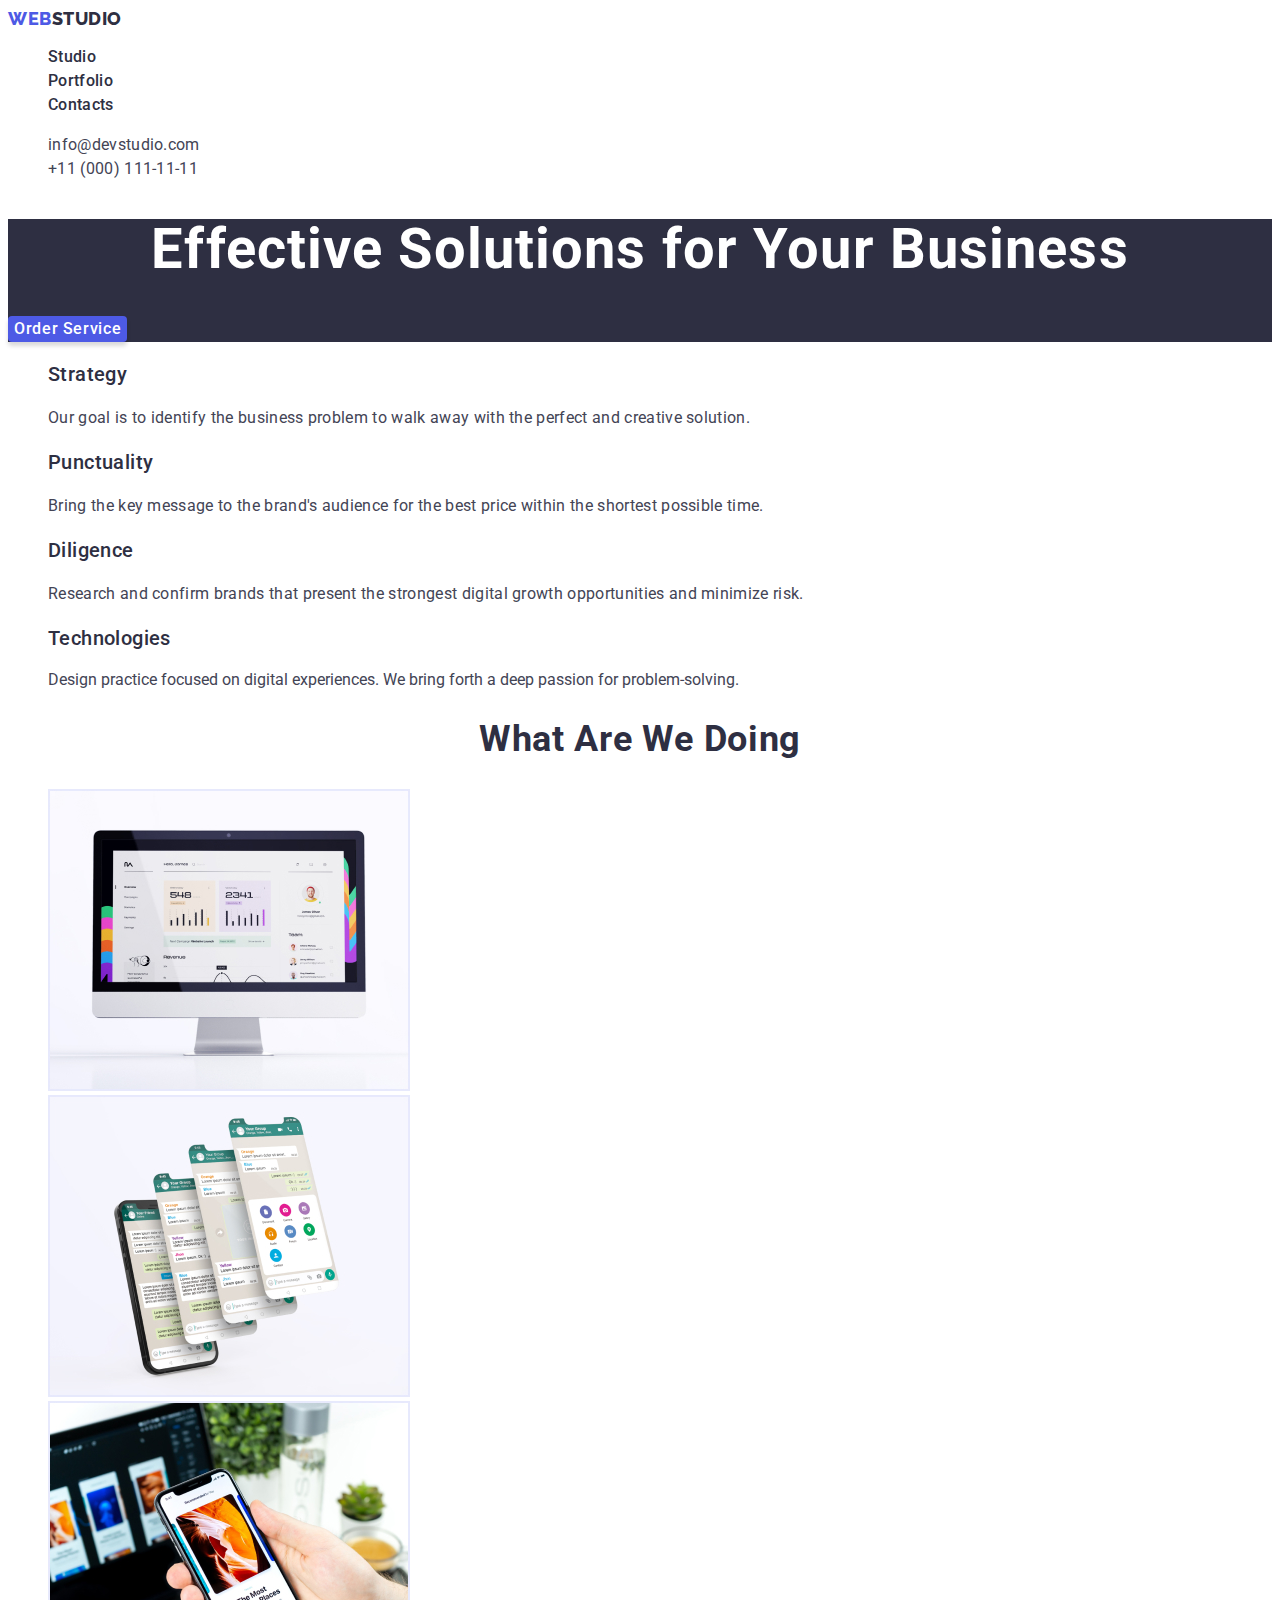
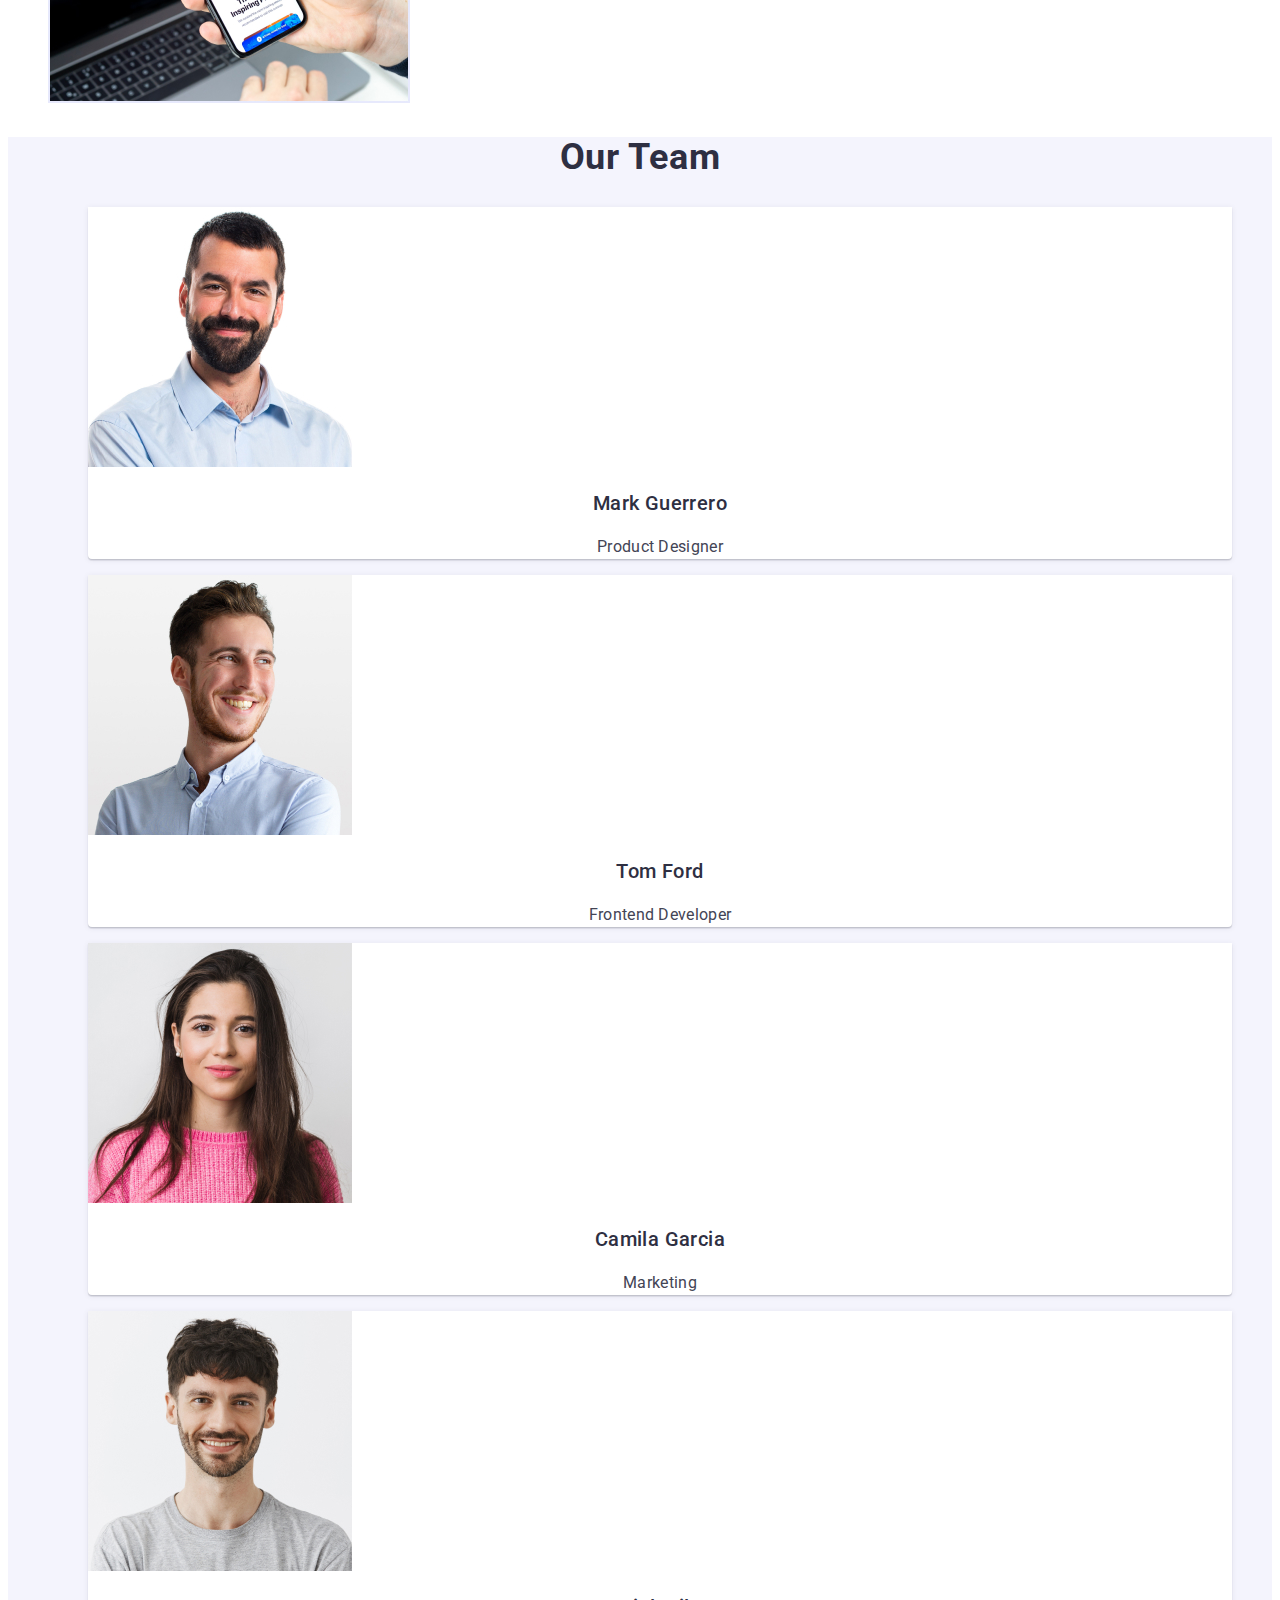
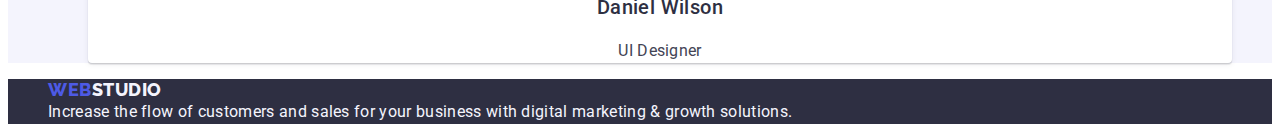
<file: index.html>
<!DOCTYPE html>
<html lang="en">
  <head>
    <meta charset="UTF-8" />
    <meta name="viewport" content="width=device-width, initial-scale=1.0" />

    <title>Web Studio</title>

    <link rel="stylesheet" href="./css/styles.css" />

    <link rel="preconnect" href="https://fonts.googleapis.com" />
    <link rel="preconnect" href="https://fonts.gstatic.com" crossorigin />
    <link
      href="https://fonts.googleapis.com/css2?family=Raleway:ital,wght@0,800;1,800&family=Roboto:ital,wght@0,400;0,500;0,700;0,900;1,700;1,900&display=swap"
      rel="stylesheet"
    />
  </head>
  <body>
    <header class="header-container">
      <nav>
        <div>
          <a href="#" class="header-logo"
            ><span class="header-logo-highlighted">Web</span>Studio</a
          >
        </div>
        <menu class="menu-list">
          <li><a class="menu-item" href="index.html">Studio</a></li>
          <li><a class="menu-item" href="portfolio.html">Portfolio</a></li>
          <li><a class="menu-item" href="#">Contacts</a></li>
        </menu>
      </nav>
      <ul class="contact-list">
        <li>
          <a class="contact-item" href="mailto:info@devstudio.com">info@devstudio.com</a>
        </li>
        <li>
          <a class="contact-item" href="tel:+111111111">+11 (000) 111-11-11</a>
        </li>
      </ul>
    </header>

    <main class="main-container">
      <section class="hero-container">
        <h1 class="hero-title">Effective Solutions for Your Business</h1>
        <button class="hero-button" type="button">Order Service</button>
      </section>

      <section class="company-values-container">
        <ul class="company-values-list">
          <li>
            <div>
              <h3 class="company-values-label">Strategy</h3>
              <p class="company-values-description">
                Our goal is to identify the business problem to walk away with the perfect
                and creative solution.
              </p>
            </div>
          </li>
          <li>
            <div>
              <h3 class="company-values-label">Punctuality</h3>
              <p class="company-values-description">
                Bring the key message to the brand's audience for the best price within
                the shortest possible time.
              </p>
            </div>
          </li>
          <li>
            <div>
              <h3 class="company-values-label">Diligence</h3>
              <p class="company-values-description">
                Research and confirm brands that present the strongest digital growth
                opportunities and minimize risk.
              </p>
            </div>
          </li>
          <li>
            <div>
              <h3 class="company-values-label">Technologies</h3>
              <p></p>
              <p class="">
                Design practice focused on digital experiences. We bring forth a deep
                passion for problem-solving.
              </p>
            </div>
          </li>
        </ul>
      </section>

      <section class="our-work-container">
        <h2 class="our-work-title">What are we doing</h2>
        <ul class="our-work-list">
          <li>
            <img
              class="our-work-image"
              src="./images/stock1.jpg"
              alt="image of monitor with some data analytics"
              width="360"
              height="300"
            />
          </li>
          <li>
            <img
              class="our-work-image"
              src="./images/stock2.jpg"
              alt="image of a mobile app design"
              width="360"
              height="300"
            />
          </li>
          <li>
            <img
              class="our-work-image"
              src="./images/stock3.jpg"
              alt="someone holding a phone with an app open"
              width="360"
              height="300"
            />
          </li>
        </ul>
      </section>

      <section class="our-team-container">
        <h2 class="our-team-title">Our Team</h2>
        <div>
          <ul class="our-team-list">
            <li class="our-team-item">
              <figure class="our-team-card">
                <img
                  src="./images/product-designer.jpg"
                  alt="Image of Mark
                Guerrero"
                  width="264"
                  height="260"
                />
                <h3 class="our-team-label">Mark Guerrero</h3>
                <figcaption class="our-team-description">Product Designer</figcaption>
              </figure>
            </li>
            <li>
              <figure class="our-team-card">
                <img
                  src="./images/frontend-developer.jpg"
                  alt="Image of Tom Ford"
                  width="264"
                  height="260"
                />
                <h3 class="our-team-label">Tom Ford</h3>
                <figcaption class="our-team-description">Frontend Developer</figcaption>
              </figure>
            </li>
            <li>
              <figure class="our-team-card">
                <img
                  src="./images/marketing.jpg"
                  alt="Image of Camila Garcia"
                  width="264"
                  height="260"
                />
                <h3 class="our-team-label">Camila Garcia</h3>
                <figcaption class="our-team-description">Marketing</figcaption>
              </figure>
            </li>
            <li>
              <figure class="our-team-card">
                <img
                  src="./images/ui-designer.jpg"
                  alt="Daniel Wilson"
                  width="264"
                  height="260"
                />
                <h3 class="our-team-label">Daniel Wilson</h3>
                <figcaption class="our-team-description">UI Designer</figcaption>
              </figure>
            </li>
          </ul>
        </div>
      </section>
    </main>

    <footer class="footer-container">
      <ul class="footer-list">
        <li>
          <a class="footer-logo" href="#"
            ><span class="footer-logo-highlighted">Web</span>Studio</a
          >
        </li>
        <li>
          <span class="footer-text">
            Increase the flow of customers and sales for your business with digital
            marketing & growth solutions.
          </span>
        </li>
      </ul>
    </footer>
  </body>
</html>
</file>
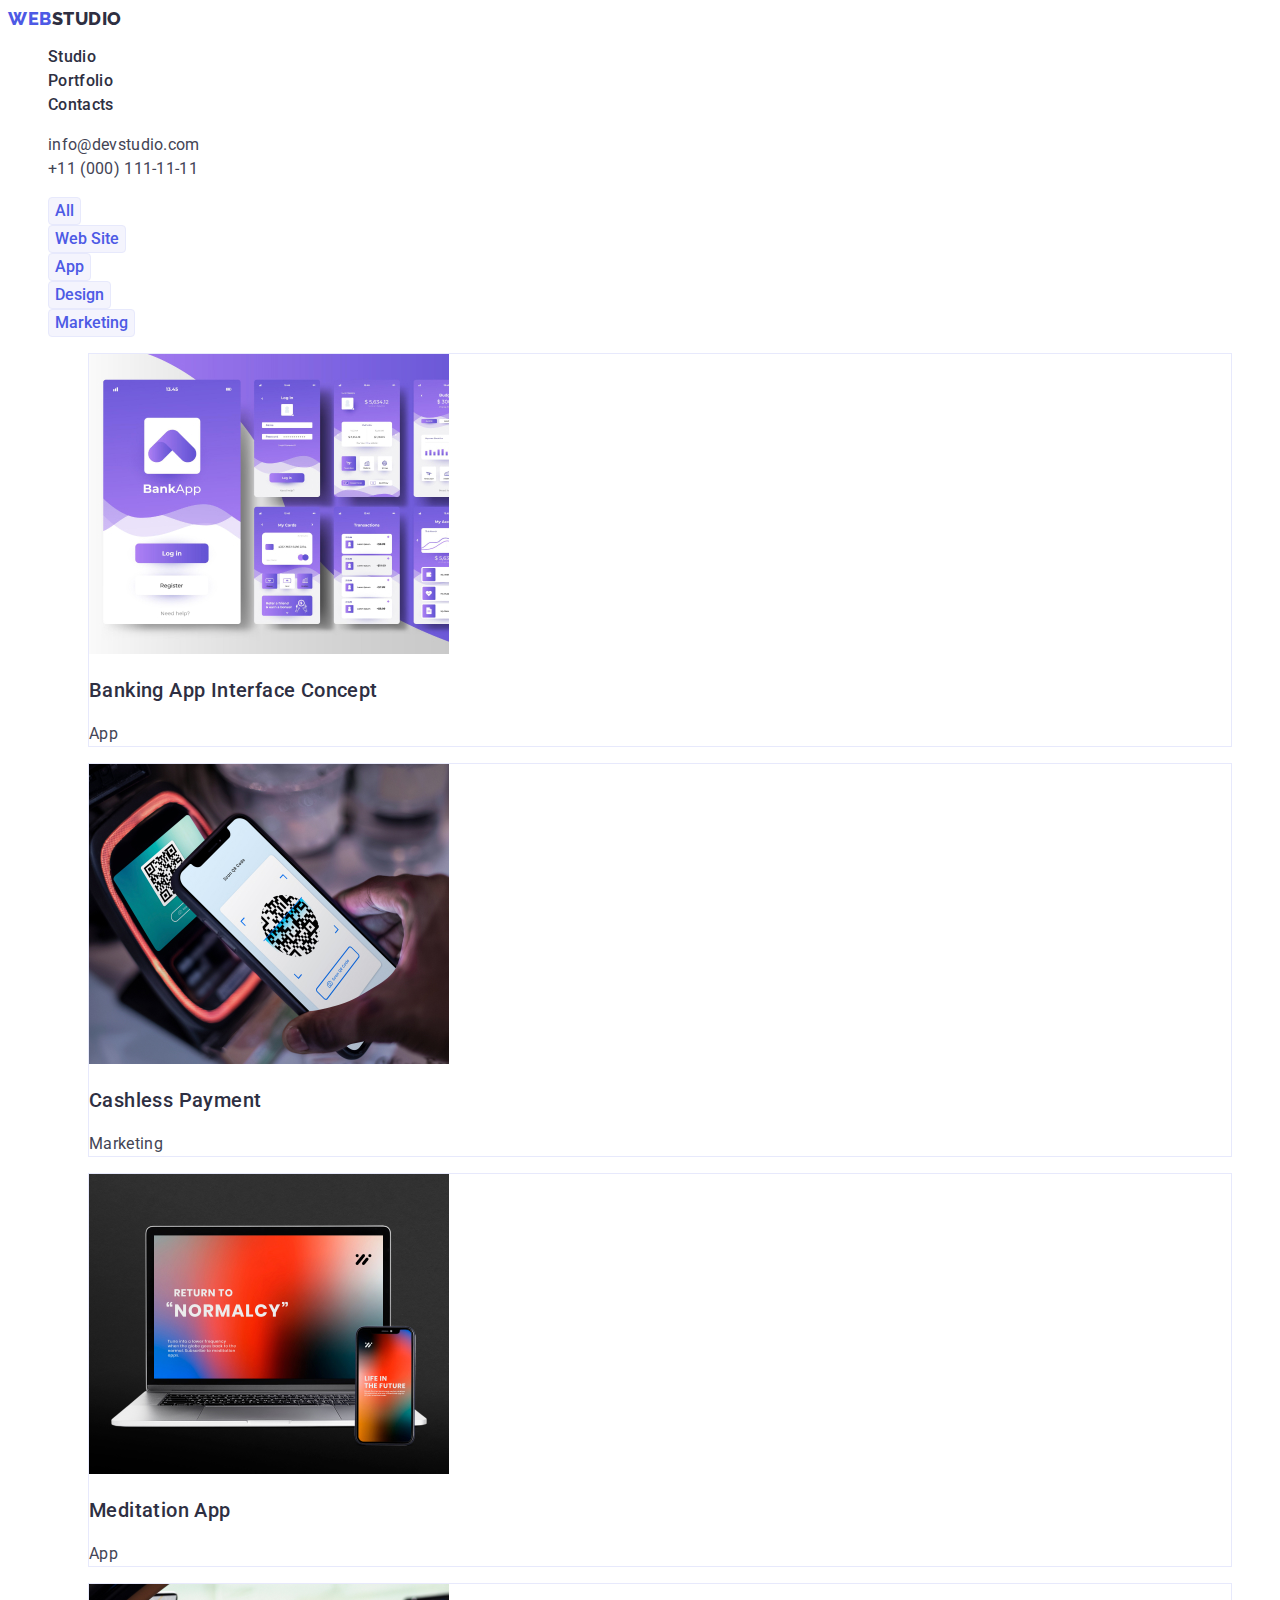
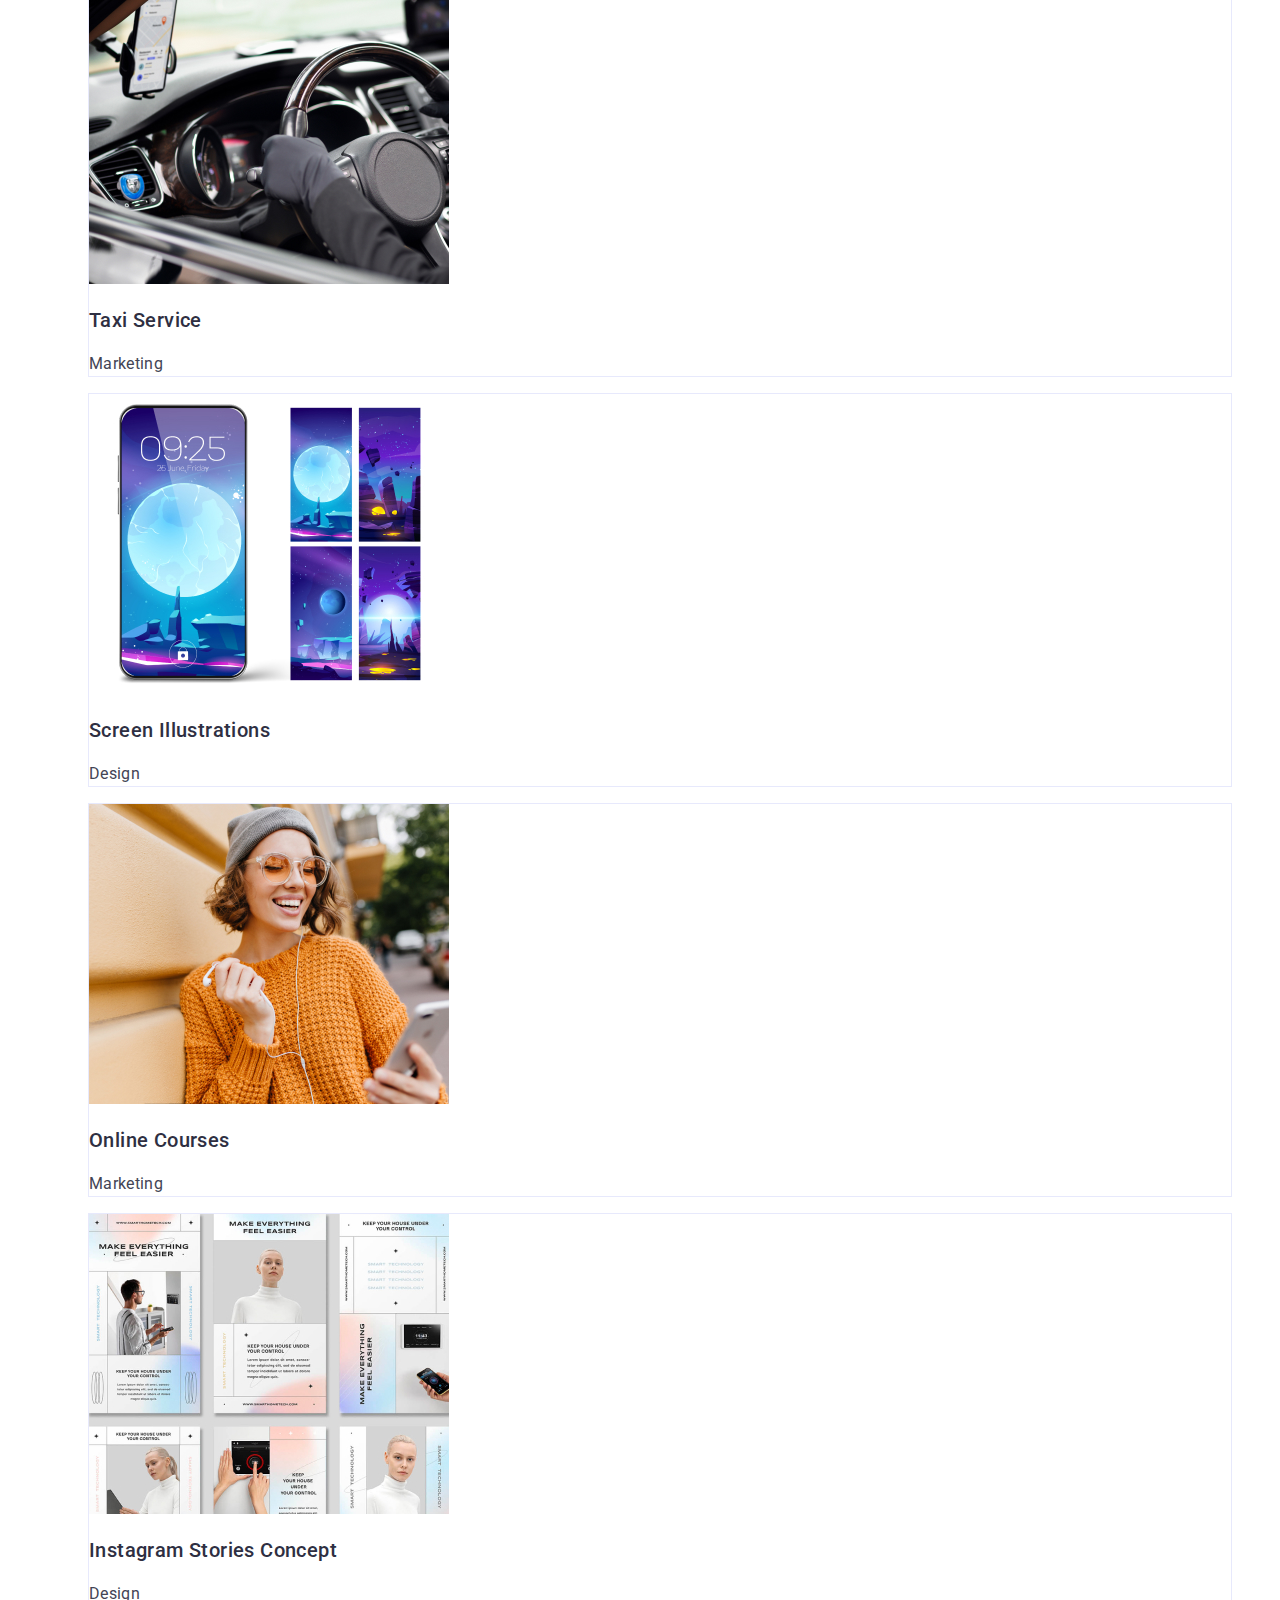
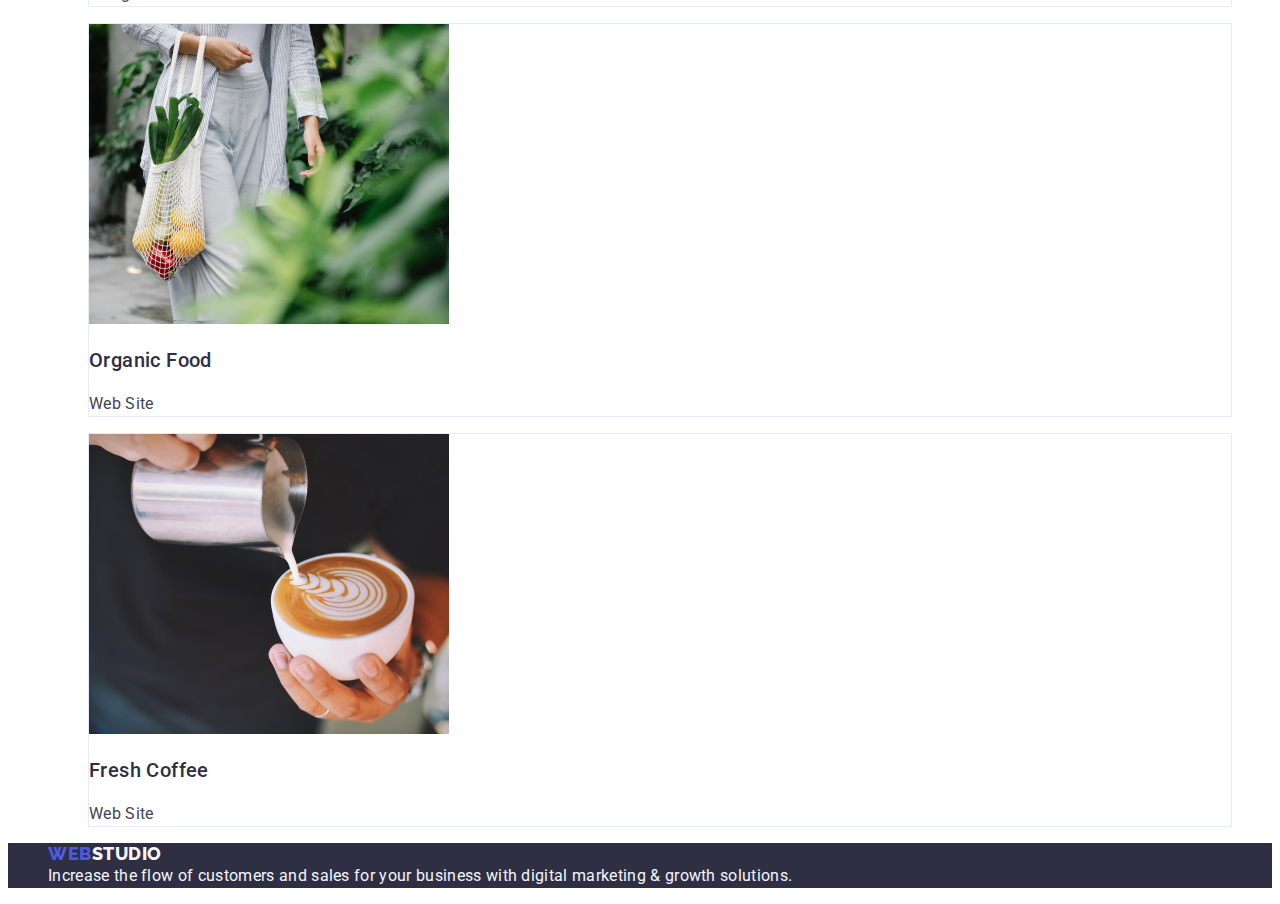
<file: portfolio.html>
<!DOCTYPE html>
<html lang="en">
  <head>
    <meta charset="UTF-8" />
    <meta name="viewport" content="width=device-width, initial-scale=1.0" />

    <title>Web Studio</title>

    <link rel="stylesheet" href="./css/styles.css" />

    <link rel="preconnect" href="https://fonts.googleapis.com" />
    <link rel="preconnect" href="https://fonts.gstatic.com" crossorigin />
    <link
      href="https://fonts.googleapis.com/css2?family=Raleway:ital,wght@0,800;1,800&family=Roboto:ital,wght@0,400;0,500;0,700;0,900;1,700;1,900&display=swap"
      rel="stylesheet"
    />
  </head>
  <body>
    <header class="header-container">
      <nav>
        <div>
          <a href="#" class="header-logo"
            ><span class="header-logo-highlighted">Web</span>Studio</a
          >
        </div>
        <menu class="menu-list">
          <li><a class="menu-item" href="index.html">Studio</a></li>
          <li><a class="menu-item" href="#">Portfolio</a></li>
          <li><a class="menu-item" href="#">Contacts</a></li>
        </menu>
      </nav>
      <ul class="contact-list">
        <li>
          <a class="contact-item" href="mailto:info@devstudio.com">info@devstudio.com</a>
        </li>
        <li>
          <a class="contact-item" href="tel:+111111111">+11 (000) 111-11-11</a>
        </li>
      </ul>
    </header>

    <main>
      <section class="filter-section">
        <ul class="filter-list">
          <li><button class="filter-item" type="button">All</button></li>
          <li><button class="filter-item" type="button">Web Site</button></li>
          <li><button class="filter-item" type="button">App</button></li>
          <li><button class="filter-item" type="button">Design</button></li>
          <li><button class="filter-item" type="button">Marketing</button></li>
        </ul>

        <section class="gallery-section">
          <ul class="gallery-image-list">
            <li>
              <figure class="gallery-image-card">
                <img
                  src="./images/banking-app.jpg"
                  alt="Image of Banking App Interface Concept"
                  width="360"
                  height="300"
                />
                <h3 class="gallery-image-label">Banking App Interface Concept</h3>
                <figcaption class="gallery-image-description">App</figcaption>
              </figure>
            </li>
            <li>
              <figure class="gallery-image-card">
                <img
                  src="./images/cashless-payment.jpg"
                  alt="Image of cashless payment app"
                  width="360"
                  height="300"
                />
                <h3 class="gallery-image-label">Cashless Payment</h3>
                <figcaption class="gallery-image-description">Marketing</figcaption>
              </figure>
            </li>
            <li>
              <figure class="gallery-image-card">
                <img
                  src="./images/meditation-app.jpg"
                  alt="Image of meditation app"
                  width="360"
                  height="300"
                />
                <h3 class="gallery-image-label">Meditation App</h3>
                <figcaption class="gallery-image-description">App</figcaption>
              </figure>
            </li>
            <li>
              <figure class="gallery-image-card">
                <img
                  src="./images/taxi-service.jpg"
                  alt="Image of taxi service"
                  width="360"
                  height="300"
                />
                <h3 class="gallery-image-label">Taxi Service</h3>
                <figcaption class="gallery-image-description">Marketing</figcaption>
              </figure>
            </li>
            <li>
              <figure class="gallery-image-card">
                <img
                  src="./images/screen-illustrations.jpg"
                  alt="Image of screen illustrations app"
                  width="360"
                  height="300"
                />
                <h3 class="gallery-image-label">Screen Illustrations</h3>
                <figcaption class="gallery-image-description">Design</figcaption>
              </figure>
            </li>
            <li>
              <figure class="gallery-image-card">
                <img
                  src="./images/online-courses.jpg"
                  alt="Image of woman holding a phone"
                  width="360"
                  height="300"
                />
                <h3 class="gallery-image-label">Online Courses</h3>
                <figcaption class="gallery-image-description">Marketing</figcaption>
              </figure>
            </li>
            <li>
              <figure class="gallery-image-card">
                <img
                  src="./images/instagram-stories-concept.jpg"
                  alt="Image of instagram stories concept "
                  width="360"
                  height="300"
                />
                <h3 class="gallery-image-label">Instagram Stories Concept</h3>
                <figcaption class="gallery-image-description">Design</figcaption>
              </figure>
            </li>
            <li>
              <figure class="gallery-image-card">
                <img
                  src="./images/organic-food.jpg"
                  alt="Image of someone holding a bag with vegetables"
                  width="360"
                  height="300"
                />
                <h3 class="gallery-image-label">Organic Food</h3>
                <figcaption class="gallery-image-description">Web Site</figcaption>
              </figure>
            </li>
            <li>
              <figure class="gallery-image-card">
                <img
                  src="./images/fresh-coffee.jpg"
                  alt="Image of someone pouring a coffee into a cup"
                  width="360"
                  height="300"
                />
                <h3 class="gallery-image-label">Fresh Coffee</h3>
                <figcaption class="gallery-image-description">Web Site</figcaption>
              </figure>
            </li>
          </ul>
        </section>
      </section>
    </main>

    <footer class="footer-container">
      <ul class="footer-list">
        <li>
          <a class="footer-logo" href="#"
            ><span class="footer-logo-highlighted">Web</span>Studio</a
          >
        </li>
        <li>
          <span class="footer-text">
            Increase the flow of customers and sales for your business with digital
            marketing & growth solutions.
          </span>
        </li>
      </ul>
    </footer>
  </body>
</html>
</file>
<file: css/styles.css>
:root {
  --color-primary: #4d5ae5;
  --color-pressed: #404bbf;
  --color-dark: #2e2f42;
  --color-success: #31d0aa;
  --color-text: #434455;
  --color-subtle-text: #8e8f99;
  --color-accent: #e7e9fc;
  --color-light: #f4f4fd;
  --color-modal-overlay: #2e2f42;
  --color-hero-background: #2e2f42;
  --color-white-background: #ffffff;
  --color-modal-background: #2e2f42;
}
body {
  color: var(--color-text);
  font-family: "Roboto", sans-serif;
}

/* Header section */
.header-container {
  background-color: var(--color-white-background);
}
.header-logo {
  color: var(--color-dark);

  font-family: "Raleway", sans-serif;

  font-size: 18px;
  font-weight: 800;
  line-height: 1.1666667;
  letter-spacing: 0.54px;

  text-decoration: none;
  text-transform: uppercase;
}
.header-logo-highlighted {
  color: var(--color-primary);
}

.menu-list {
  list-style: none;
}
.menu-item {
  color: var(--color-dark);

  font-size: 16px;
  font-weight: 500;
  line-height: 1.5;
  letter-spacing: 0.32px;

  text-decoration: none;
}
.menu-item:focus,
.menu-item:hover {
  color: var(--color-pressed);
}

.contact-list {
  list-style: none;
}

.contact-item {
  color: var(--color-text);

  font-size: 16px;
  line-height: 1.5;
  letter-spacing: 0.32px;

  text-decoration: none;
}
.contact-item:hover,
.contact-item:focus {
  color: var(--color-pressed);
}

/*End of Header section */

/* Main */
.main-container {
  background-color: var(--color-white-background);
}

/* Hero section */
.hero-container {
  background-color: var(--color-dark);
}
.hero-title {
  color: var(--color-white-background);

  font-size: 56px;
  font-weight: 700;
  line-height: 1.0714286;
  letter-spacing: 1.12px;

  text-align: center;
}
.hero-button {
  color: var(--color-white-background);
  background-color: var(--color-primary);

  font-family: "Roboto", sans-serif;

  font-size: 16px;
  font-weight: 500;
  line-height: 1.5;
  letter-spacing: 0.64px;

  border: none;
  outline: none;
  cursor: pointer;

  border-radius: 4px;
  box-shadow: 0px 4px 4px 0px rgba(0, 0, 0, 0.15);
}
.hero-button:focus,
.hero-button:hover {
  background-color: var(--color-pressed);
}
/* End of Hero section */

/* Company Values section */
.company-values-list {
  list-style: none;
}
.company-values-label {
  color: var(--color-dark);

  font-size: 20px;
  font-weight: 500;
  line-height: 1.2;
  letter-spacing: 0.4px;
}
.company-values-description {
  font-size: 16px;
  line-height: 1.5;
  letter-spacing: 0.32px;
}
/* End of Company Values */

/* Our work section */

.our-work-title {
  color: var(--color-dark);

  font-size: 36px;
  font-weight: 700;
  line-height: 1.111;
  letter-spacing: 0.72px;

  text-transform: capitalize;
  text-align: center;
}
.our-work-list {
  list-style: none;
}
.our-work-image {
  border: 1px solid var(--color-accent);
}

/* End of Our work section */

/* Our team section */
.our-team-container {
  background-color: var(--color-light);
}
.our-team-title {
  color: var(--color-dark);

  font-size: 36px;
  font-weight: 700;
  line-height: 1.111;
  letter-spacing: 0.72px;

  text-transform: capitalize;
  text-align: center;
}
.our-team-list {
  list-style: none;
}
.our-team-card {
  background-color: var(--color-white-background);

  border-radius: 0px 0px 4px 4px;
  box-shadow: 0px 2px 1px 0px rgba(46, 47, 66, 0.08),
    0px 1px 1px 0px rgba(46, 47, 66, 0.16), 0px 1px 6px 0px rgba(46, 47, 66, 0.08);
}
.our-team-label {
  color: var(--color-dark);

  font-size: 20px;
  font-weight: 500;
  line-height: 1.2;
  letter-spacing: 0.4px;

  text-align: center;
}
.our-team-description {
  font-size: 16px;
  line-height: 1.5;
  letter-spacing: 0.32px;

  text-align: center;
}
/* End of Our team section */

/* Footer section */
.footer-container {
  background-color: var(--color-dark);
}
.footer-list {
  list-style: none;
}
.footer-logo {
  color: var(--color-light);

  font-family: "Raleway", sans-serif;

  font-size: 18px;
  font-weight: 800;
  line-height: 1.1666667;
  letter-spacing: 0.54px;

  text-decoration: none;
  text-transform: uppercase;
}
.footer-logo-highlighted {
  color: var(--color-primary);
}
.footer-text {
  color: var(--color-light);

  font-size: 16px;
  line-height: 1.5;
  letter-spacing: 0.32px;
}
/* End of Footer section */

/* Filter section */
.filter-list {
  list-style: none;
}
.filter-item {
  color: var(--color-primary);
  background-color: var(--color-light);

  font-family: "Roboto", sans-serif;

  font-size: 16px;
  font-weight: 500;
  line-height: 1.5;

  border: 1px solid var(--color-accent);
  border-radius: 4px;
  outline: none;
  cursor: pointer;
}
.filter-item:focus,
.filter-item:hover {
  color: var(--color-white-background);
  background-color: var(--color-pressed);

  border: 1px solid var(--color-pressed);
  box-shadow: 0px 2px 2px 0px rgba(0, 0, 0, 0.12), 0px 2px 1px 0px rgba(0, 0, 0, 0.08),
    0px 3px 1px 0px rgba(0, 0, 0, 0.1);
}

/* End of Filter section */

/* Gallery section */
.gallery-image-list {
  list-style: none;
}
.gallery-image-card {
  background-color: var(--color-white-background);
  border: 1px solid var(--color-accent);
}
.gallery-image-label {
  color: var(--color-dark);

  font-size: 20px;
  font-weight: 500;
  line-height: 1.2;
  letter-spacing: 0.4px;
}
.gallery-image-description {
  font-size: 16px;
  line-height: 1.5;
  letter-spacing: 0.32px;
}
/* End of Gallery section */
</file>
